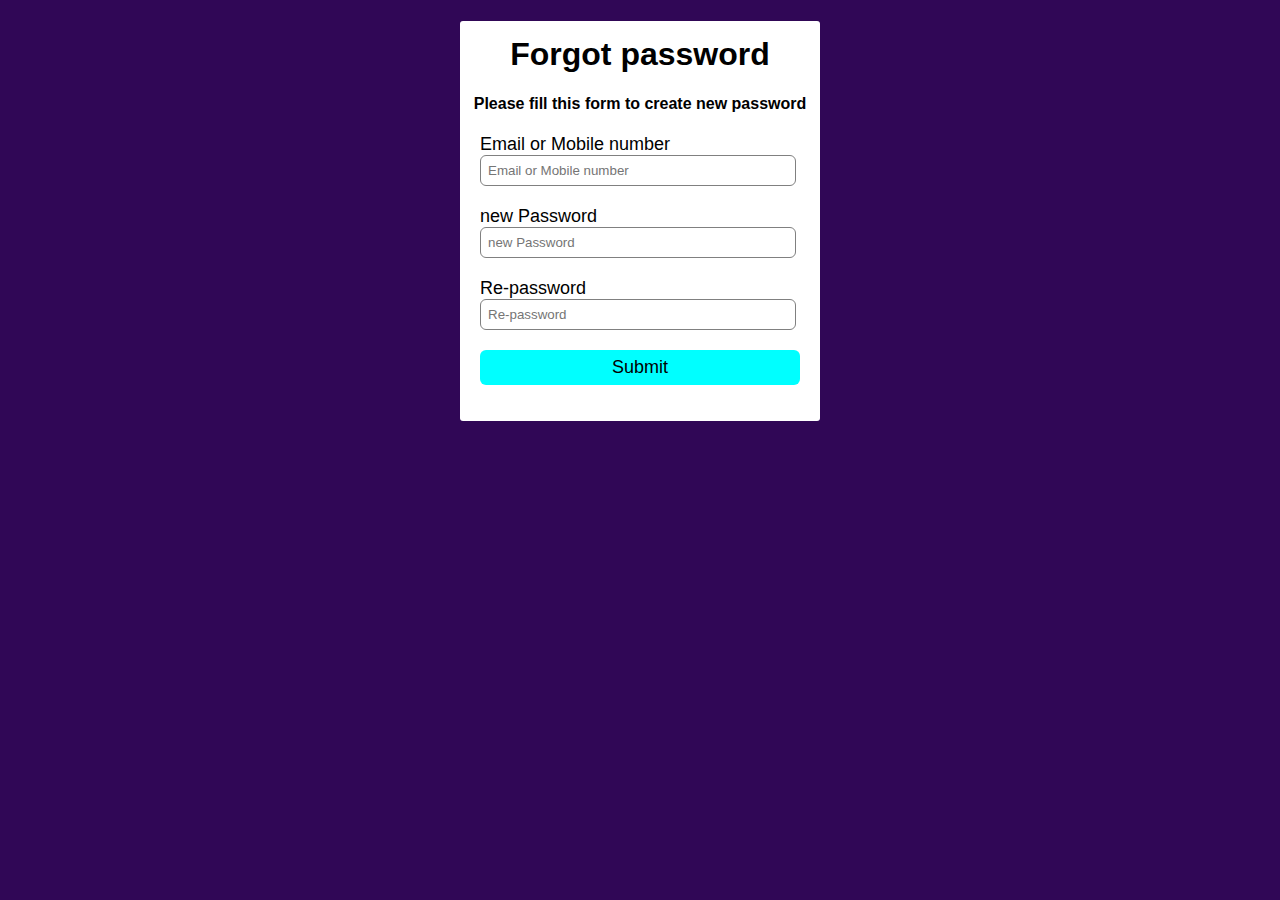
<file: Cab Hub Project/Forgotpwd.HTML>
<!Doctype html>
<html lang="en">
    <head>
      <title>
        Forgot password
      </title>
    </head>
      <style>
        body {
          background-color: rgb(48, 7, 86);
          font-family: 'Roboto',sans-serif;
        }
        .Forgotpassword{
          width: 360px;
          height: 400px;
          margin: auto;
          background-color: white;
          border-radius: 3px;
        }
        h1{
          text-align: center;
          padding-top: 15px;
        }
        h4{
          text-align: center;
        }
        form{
          width: 300px;
          margin-left: 20px;
        }
        form label{
          display: flex;
          margin-top: 20px;
          font-size: 18px;
        }
        form input{
          width: 100%;
          padding: 7px;
          border: none;
          border: 1px solid gray;
          border-radius: 6px;
          outline: none;
        }
        input[type="button"]{
          width: 320px;
          height: 35px;
          margin-top: 20px;
          border: none;
          background-color: aqua;
          color: black;
          font-size: 18px;
          transition: .5s;
        }
        p{
          text-align: center;
          padding-top: 20px;
          font-size: 15px;
        }
        .para-2{
          text-align: center;
          color: white;
          font-size: 15px;
          margin-top: -10px;
        }
        .para-2 a{
          color: aqua;
        }
      </style>
    <body>
      <div class="Forgotpassword">
          <h1>Forgot password</h1>
          <h4>Please fill this form to create new password</h4>
          <form>
          <label>Email or Mobile number</label>
          <input type="Email or Mobile number" placeholder="Email or Mobile number" />
          <label> new Password</label>
          <input type="new password" placeholder="new Password" />
          <label>Re-password</label>
          <input type="password" placeholder="Re-password" />
          <input type="button" value="Submit">
          </form>
    </body>
  </html>
</file>
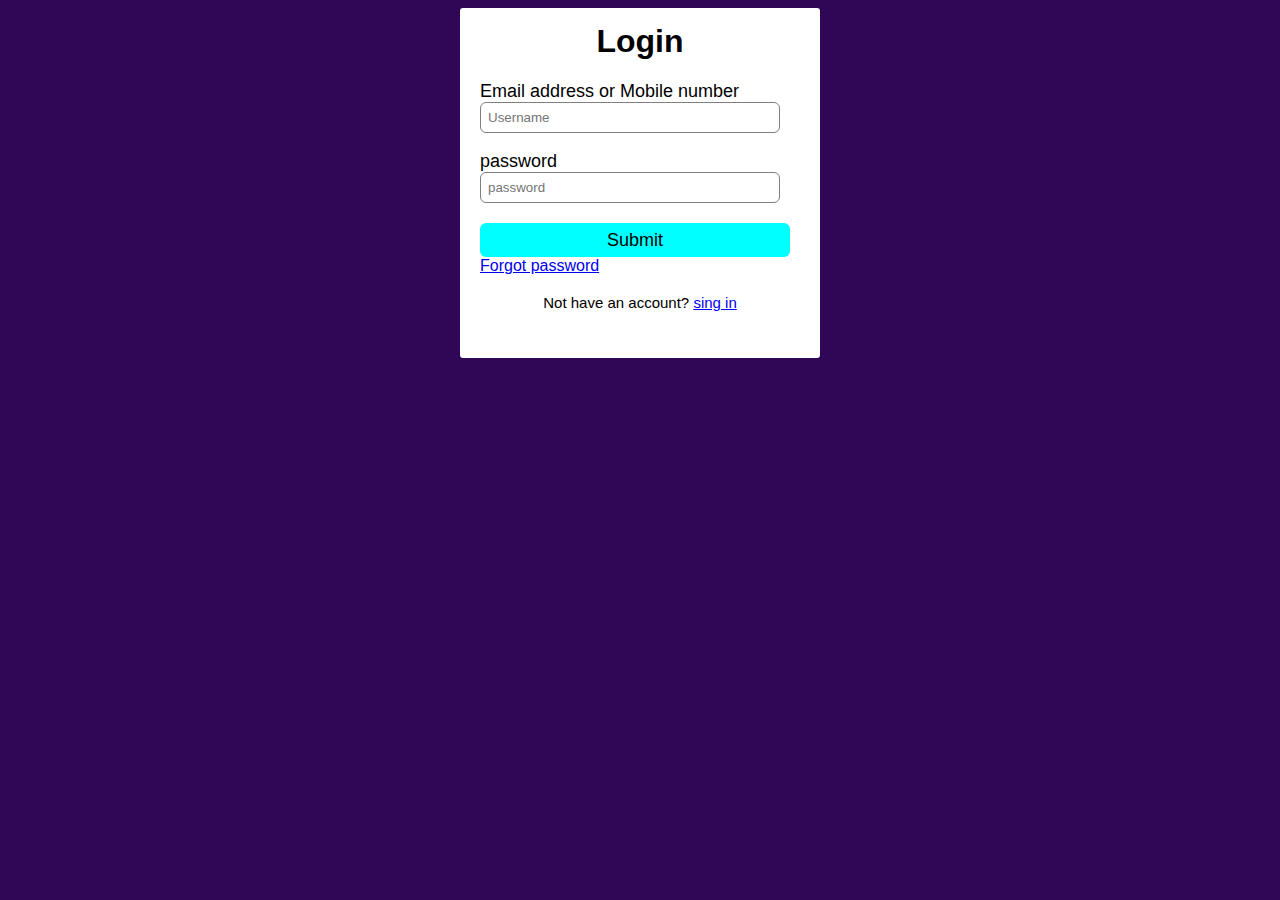
<file: Cab Hub Project/Login.HTML>
<html>
    <head>
        <title>Login
        </title>
        <style>
          body{
            background-color: rgb(48, 7, 86);
          font-family: 'Roboto',sans-serif;
        }
        .login-box{
            width: 360px;
            height: 350px;
            margin: auto;
            background-color: white;
            border-radius: 3px;
          }
          h1{
            text-align: center;
            padding-top: 15px;
          }
          h4{
            text-align: center;
          }
          form{
            width: 300px;
            margin-left: 20px;
          }
          form label{
            display: flex;
            margin-top: 18px;
            font-size: 18px;
          }
          form input{
            width: 100%;
            padding: 7px;
            border: none;
            border: 1px solid gray;
            border-radius: 6px;
            outline: none;
          }
          input[type="button"]{
            width: 310px;
            height: 34px;
            margin-top: 20px;
            border: none;
            background-color: aqua;
            color: black;
            font-size: 18px;
          }
          p{
            text-align: center;
            padding-top: 18px;
            font-size: 15px;
          }
          .para-2{
            text-align: center;
            color: black;
            font-size: 15px;
            margin-top: -15px;
          }
          .para-2 a{
            color: blue;
          }

 

        </style>
    </head>
    <body>
        <div class="login-box">
            <h1>Login</h1>
            <form>
            <label>
                Email address or Mobile number
            </label>
            <input type="text" placeholder="Username" name="Name" type="text" id="uname"/>
            <span id="s1" style="color:red; font: size 20px;"></span>
            <br />
            <label>
                password
            </label>
            <input type="text" placeholder="password" name="password" type="password" id="pwd">
            <span id="s2" style="color:red; font: size 20px;"></span>
            <br />            
           <a href="index.HTML"><input type="button" value="Submit" onclick="return validate()"></button></a>
            </label>
            <div class="container" style="background-color:white">
                <span class="pwd"><a href="Forgotpwd.HTML">Forgot password</a></span>
              </form>
              </div>
              <p class="para-2">Not have an account? <a href="Sign.HTML">sing in</a></p>
        <script type="text/javascript">
          function validate(){
            var uname, pwd,s1,s2,z;
           uname= document.getElementById("uname");
           pwd= document.getElementById("pwd");

           s1= document.getElementById("s1");
           s2= document.getElementById("s2");
           if (uname.value==""){
            s1.innerHTML="*must be fill";
           }
           else{
            s1.innerHTML="";
           }
           if (pwd.value==""){
            s2.innerHTML="*must be fill";
           }
           else{
            s2.innerHTML="";
           }
           if((uname.value=="") || (pwd.value=="")) {
            z=false;
           }
           else{
            z=true;
           }
           return z;

          
          } 
        </script>
    </body>
</html>
</file>
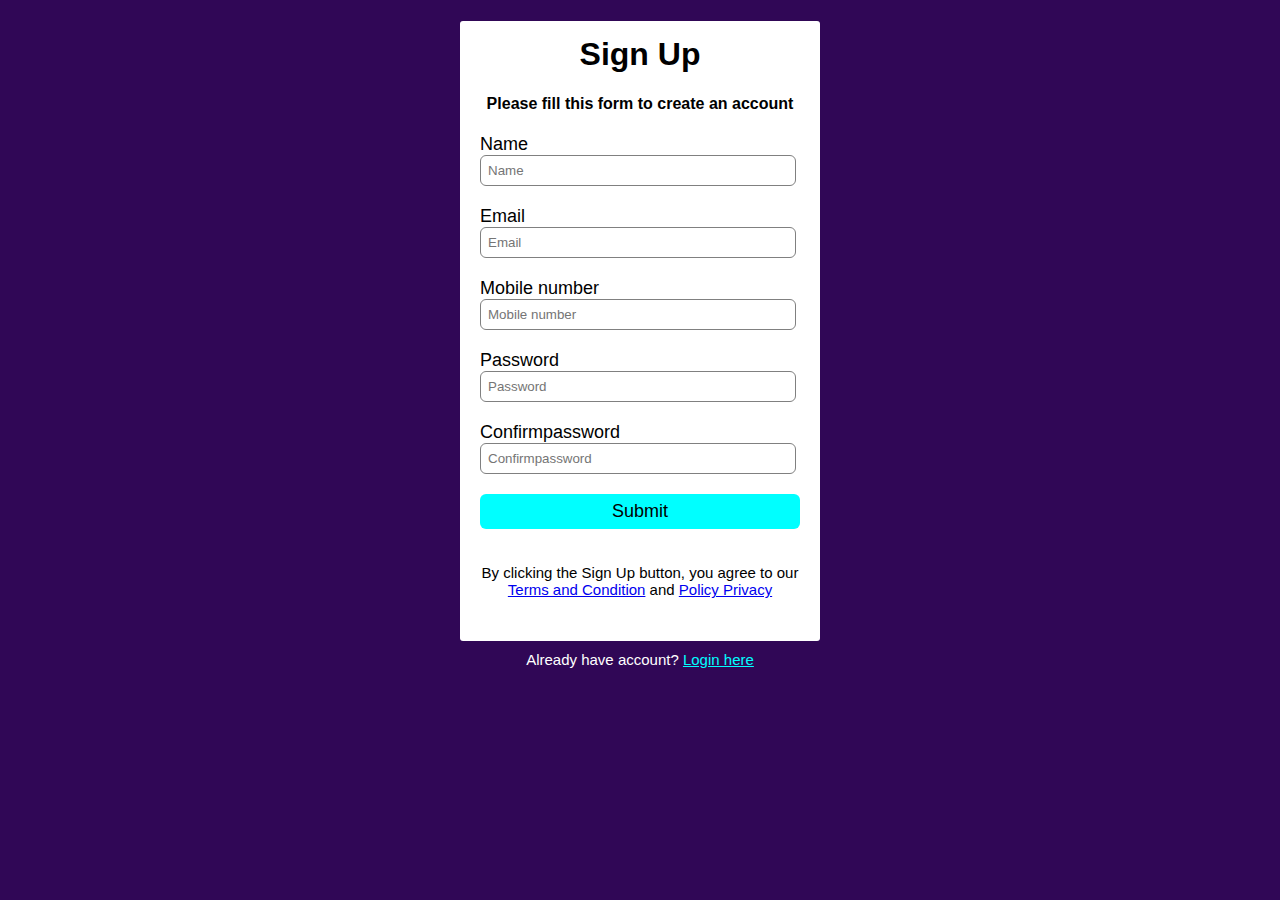
<file: Cab Hub Project/Sign.HTML>
<!Doctype html>
<html lang="en">
    <head>
      <title>
        Sign Up
      </title>
    </head>
      <style>
        body {
          background-color: rgb(48, 7, 86);
          font-family: 'Roboto',sans-serif;
        }
        .SignUp-box{
          width: 360px;
          height: 620px;
          margin: auto;
          background-color: white;
          border-radius: 3px;
        }
        h1{
          text-align: center;
          padding-top: 15px;
        }
        h4{
          text-align: center;
        }
        form{
          width: 300px;
          margin-left: 20px;
        }
        form label{
          display: flex;
          margin-top: 20px;
          font-size: 18px;
        }
        form input{
          width: 100%;
          padding: 7px;
          border: none;
          border: 1px solid gray;
          border-radius: 6px;
          outline: none;
        }
        input[type="button"]{
          width: 320px;
          height: 35px;
          margin-top: 20px;
          border: none;
          background-color: aqua;
          color: black;
          font-size: 18px;
        }
        p{
          text-align: center;
          padding-top: 20px;
          font-size: 15px;
        }
        .para-2{
          text-align: center;
          color: white;
          font-size: 15px;
          margin-top: -10px;
        }
        .para-2 a{
          color: aqua;
        }
      </style>
    <body>
      <div class="SignUp-box">
          <h1>Sign Up</h1>
          <h4>Please fill this form to create an account</h4>
          <form action="connect.php" method="post">
          <label>Name</label>
          <input type="text" placeholder="Name" name="Name"/>
          <label>Email</label>
          <input type="email" placeholder="Email" name="Email" />
          <label>Mobile number</label>
          <input type="Mobile number" placeholder="Mobile number" name="Mobile number" />
          <label>Password</label>
          <input type="password" placeholder="Password"  name="password"/>
          <label>Confirmpassword</label>
          <input type="Confirmpassword" placeholder="Confirmpassword" name="Confirmpassword" />
         <a href="Login.HTML"><input type="button" value="Submit" onclick="return validate()"></button></a>
          </form> 
          <p>By clicking the Sign Up button, you agree to our<br>
            <a href="#">Terms and Condition</a> and <a href="#">Policy Privacy</a>
          </p>
        </div>
  
          <p class="para-2">Already have account? <a href="Login.HTML">Login here</a></p>

    </body>
  </html>
</file>
